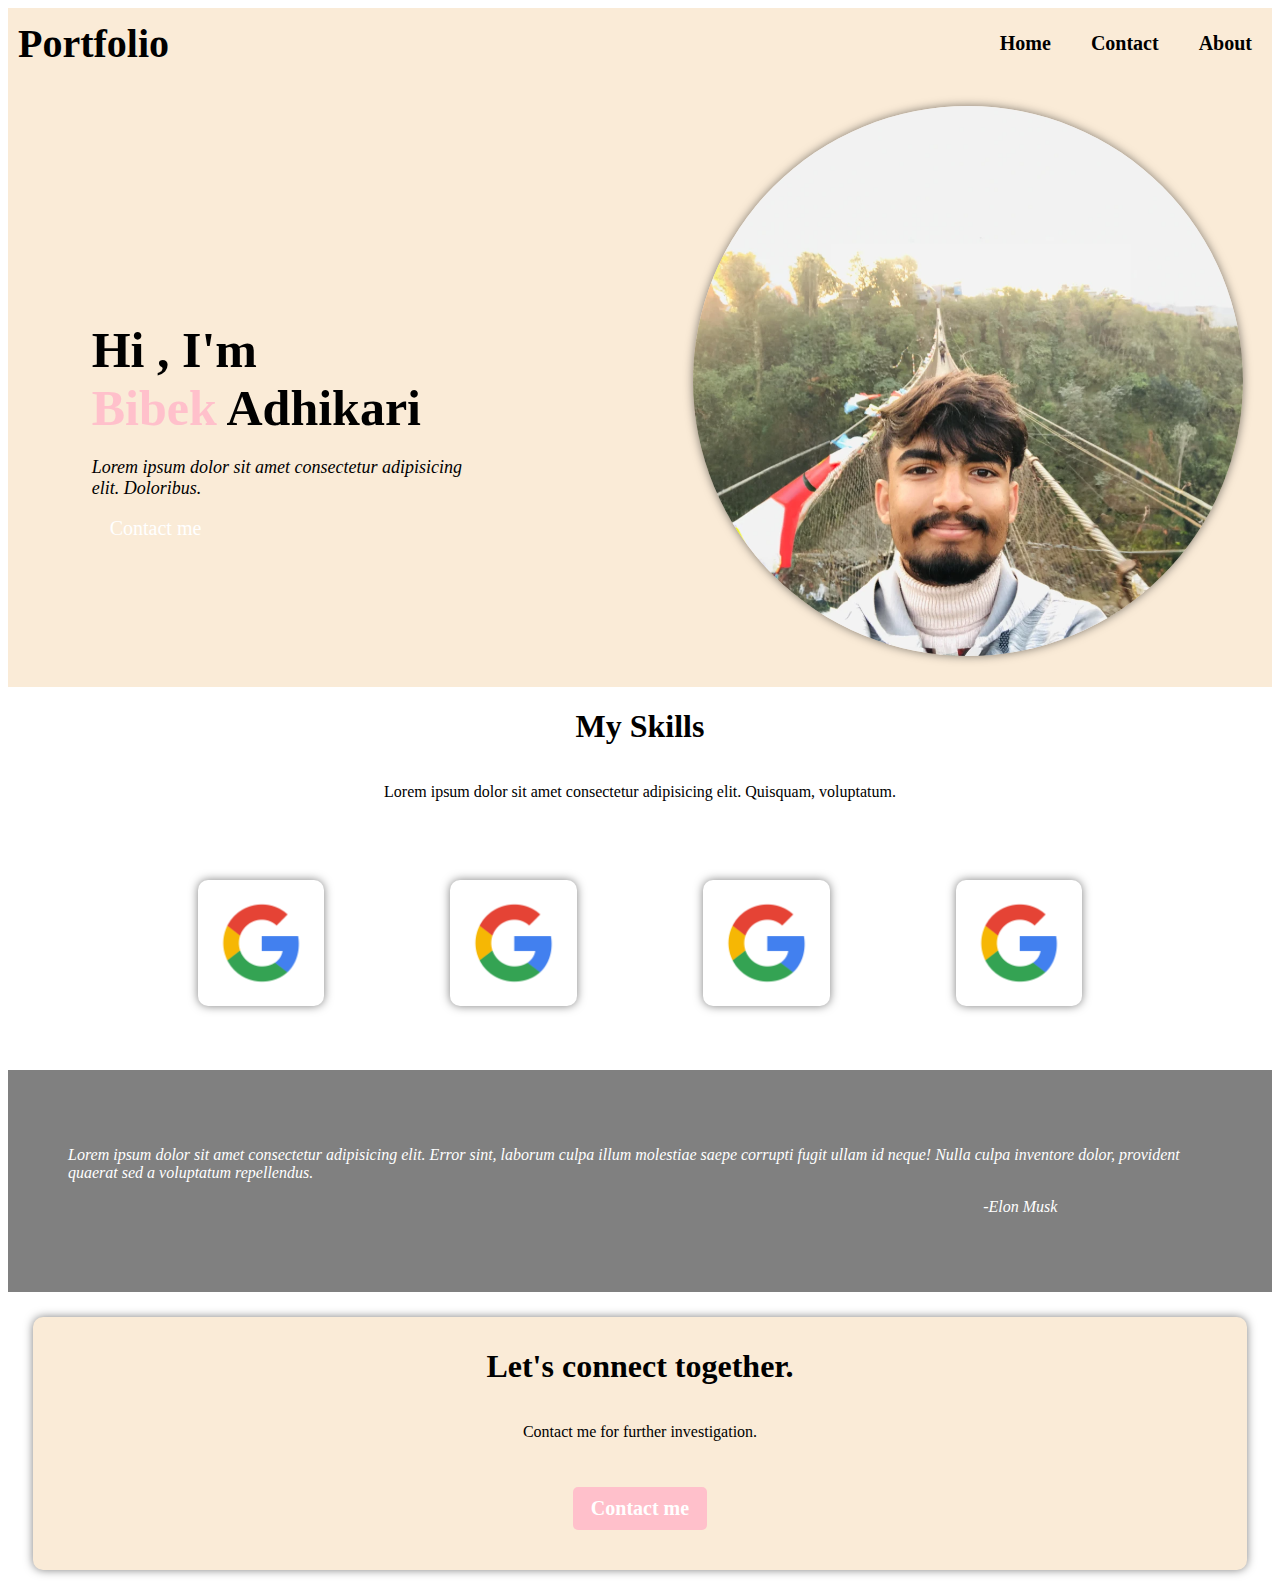
<file: index.html>
<!DOCTYPE html>
<html lang="en">

<head>
    <meta charset="UTF-8">
    <meta name="viewport" content="width=device-width, initial-scale=1.0">
    <title>Document</title>
    <link rel="stylesheet" href="styles.css">


    <header>


        <a href="#logo" class="logo">
            Portfolio
        </a>
        <div class="header-right">
            <a href="/home" class="home">Home</a>
            <a href="/contact" class="contact">Contact</a>
            <a href="/about" class="about">About</a>

        </div>



    </header>
</head>

<body>

    <!-- Header End -->
    <main>

        <div class="intro">
            <h1> Hi , I'm<br>
                <span> Bibek </span>Adhikari
            </h1>
            <p> Lorem ipsum dolor sit amet consectetur adipisicing elit. Doloribus. </p>
            <a href="#">Contact me</a>
        </div>
        <div class="image">

            <img src="nice.png" alt="image">
        </div>
    </main>


    <div class="middle">
        <div class="middle1">
            <h1>My Skills</h1>
            <p>Lorem ipsum dolor sit amet consectetur adipisicing elit. Quisquam, voluptatum.</p>
            <nav>
                <ui>

                    <li>
                        <img src="google.png" alt="" class="i1">


                        <img src="google.png" alt="" class="i2">
                        <img src="google.png" alt="" class="i3">
                        <img src="google.png" alt="" class="i4">
                    </li>

                </ui>
            </nav>
        </div>

        <div class="quote">
            <p>Lorem ipsum dolor sit amet consectetur adipisicing elit. Error sint, laborum culpa illum molestiae saepe
                corrupti fugit ullam id neque! Nulla culpa inventore dolor, provident quaerat sed a voluptatum
                repellendus.</p>
            <p class="name">
                -Elon Musk
            </p>

        </div>

        <div class="signup">
            <h1>Let's connect together.</h1>
            <p>Contact me for further investigation.</p>
            <a href="#">Contact me</a>

        </div>
        <!-- Main Start -->



</body>

</html>
</file>
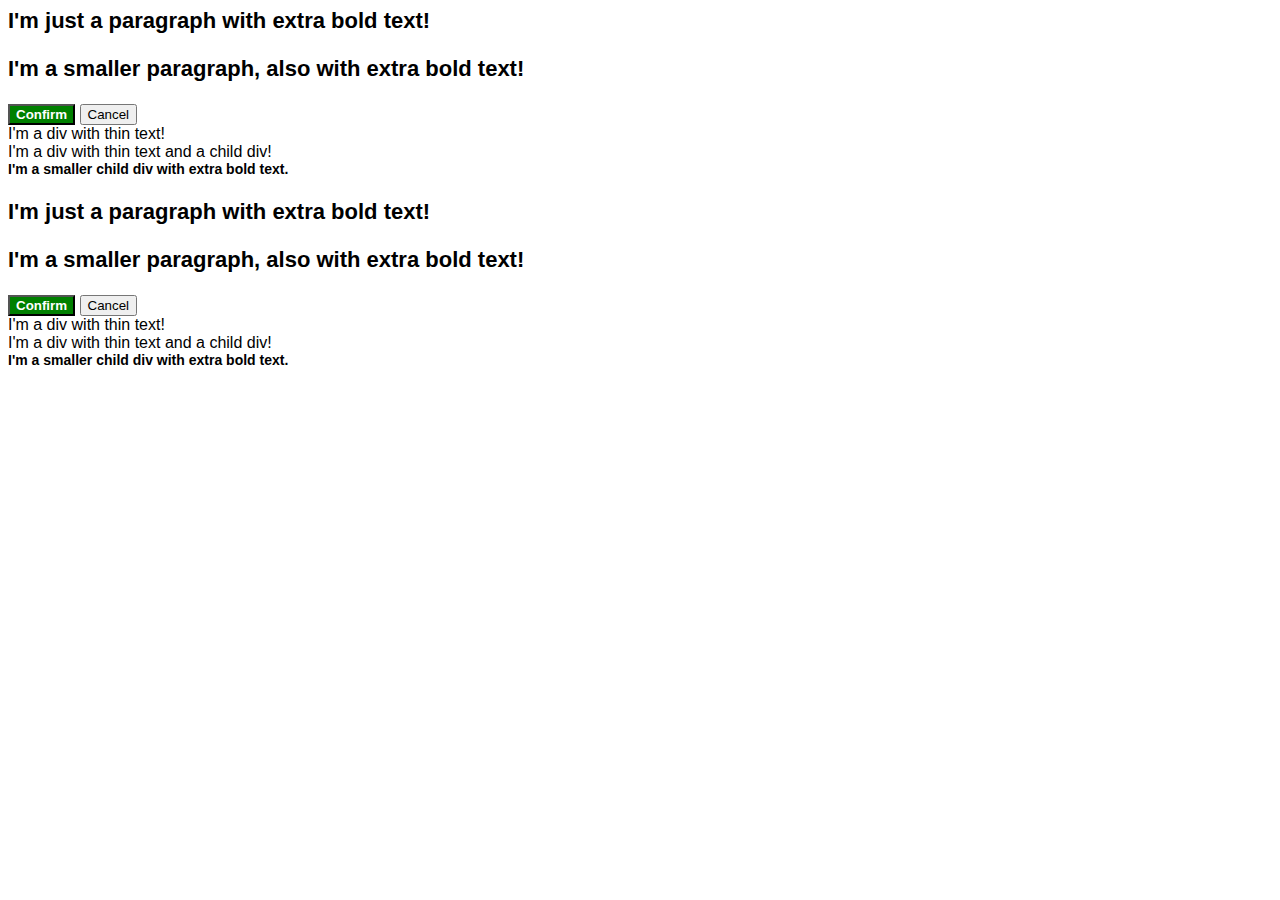
<file: css/index.html>
<html>

<head>

    <link rel="stylesheet" href="styles1.css">
</head>

<body>
    <p class="para">I'm just a paragraph with extra bold text!</p>
    <p class="para small-para">I'm a smaller paragraph, also with extra bold text!</p>

    <button id="confirm-button" class="button confirm">Confirm</button>
    <button id="cancel-button" class="button cancel">Cancel</button>

    <div class="text">I'm a div with thin text!</div>
    <div class="text">I'm a div with thin text and a child div!
        <div class="text child">I'm a smaller child div with extra bold text.</div>
    </div>
    <p class="para">I'm just a paragraph with extra bold text!</p>
    <p class="para small-para">I'm a smaller paragraph, also with extra bold text!</p>

    <button id="confirm-button" class="button confirm">Confirm</button>
    <button id="cancel-button" class="button cancel">Cancel</button>

    <div class="text">I'm a div with thin text!</div>
    <div class="text">I'm a div with thin text and a child div!
        <div class="text child">I'm a smaller child div with extra bold text.</div>
    </div>
</body>

</html>
</file>
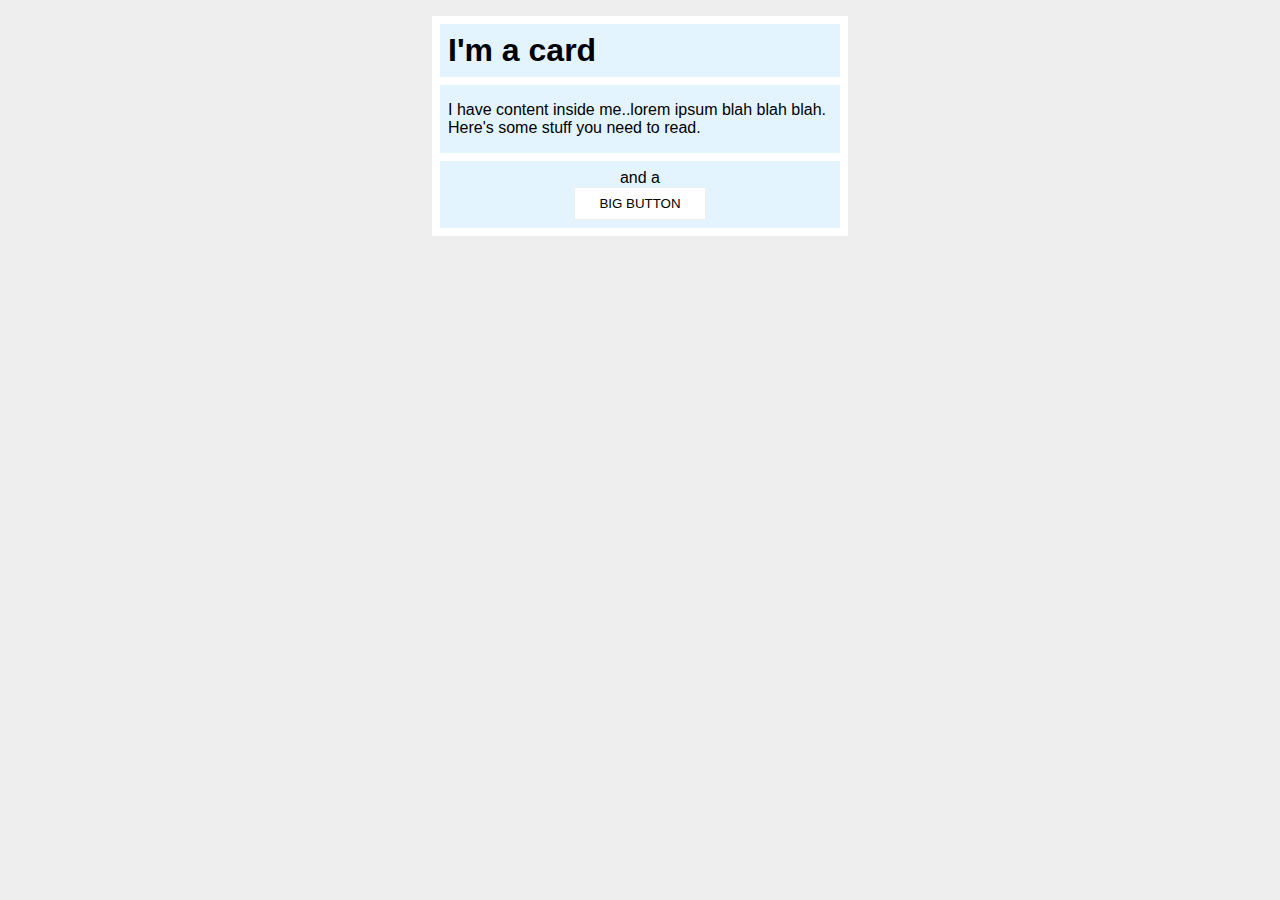
<file: css/marginpadding/index.html>
<!DOCTYPE html>
<html lang="en">

<head>
    <meta charset="UTF-8">
    <meta http-equiv="X-UA-Compatible" content="IE=edge">
    <meta name="viewport" content="width=device-width, initial-scale=1.0">
    <title>Margin and Padding exercise 2</title>
    <link rel="stylesheet" href="style.css">
</head>

<body>
    <div class="card">
        <h1 class="title">I'm a card</h1>
        <div class="content">I have content inside me..lorem ipsum blah blah blah. Here's some stuff you need to read.
        </div>
        <div class="button-container">and a <button>BIG BUTTON</button></div>
    </div>
</body>

</html>
</file>
<file: styles.css>
header{
    background-color:antiquewhite;
    height: 70px;
   
    display:flex;
    align-items: center;
    justify-content: space-around;
    
    

}
.logo{
    font-size:40px;
    display: flex;
    align-items: center;
    padding:10px;
    justify-content: space-between;
    font-weight: bold;
    color: black;
    text-decoration: none;
    font-family: 'Times New Roman', Times, serif;
    flex:1;
    
  
}

.header-right{
  display: flex;
  font-size:20px;
   
    
}
header div a{
    padding: 0px 20px;
    text-decoration: none;
    color: black;
    font-weight: bold;
    text-decoration: none;
    font-family: 'Times New Roman', Times, serif;
    flex:1;
}

.intro p{
    font-size: large;
    font-style:italic;
}
.intro{

    
    margin-top:5%;
    width: 30%;
    
   
   
}
 main{
    display: flex;
    align-items: center;
    justify-content: space-around;
        background-color: antiquewhite;
    
 }   

.intro h1{
    font-size: 50px;
    margin-bottom:20px ;

}
.intro a{
    text-decoration: none;
    padding: 10px 18px;
    
    color: white;
    margin: 30px 0px;
    border-radius: 5px;
    font-size: 20px;
    

}

span{
    color:pink;
}




    
    
    

 

.image img{
    max-width: 550px;
    max-height: auto;
    border-radius: 370px;
    margin-left: 10%;
    margin-top: 5%;
    margin-bottom: 5%;
    margin-right: 5%;
    box-shadow: 0 0 10px 0 rgba(0,0,0,0.5);


    
}
.middle1{
    display: flex;
    align-items: center;
    flex-direction: column;
}

.middle1 li{
    list-style-type: none;
    margin: 0;
    padding: 0;
    overflow: hidden;
    display: flex;
    align-items: center;
    justify-content: center;
    width: 100%;
    flex-direction: row;
}
.no p{
  display: flex;
  justify-content: center;
  align-items: center;
  width: 100%;
  padding: 0;
  margin: 0;
}

.middle1 img{
    width:10%;
    height: auto;
    margin-top: 5%;
    margin-bottom: 5%;
    margin-right: 5%;
    margin-left: 5%;
    box-shadow: 0 0 10px 0 rgba(0,0,0,0.5);
    border-radius: 10px;
    
}
.quote{
    background-color: grey;
    padding: 60px;
    margin: auto;
    font-style: italic;
    color:white;
}

.name{
    margin-left: 80%;
}
.signup{
    display: flex;
    align-items: center;
    justify-content: center; 
    background-color: antiquewhite;
    margin-top: 2%;
    margin-bottom: 2%;
    margin-right: 2%;
    margin-left: 2%;
    padding: 10px;
    border-radius: 10px; 
    flex-direction: column;
  
    box-shadow: 0 0 10px 0 rgba(0,0,0,0.5);
}

.signup a{
    text-decoration: none;
    padding: 10px 18px;
    background-color: pink;
    color: white;
    margin: 30px 0px;
    border-radius: 5px;
    font-size: 20px;
    font-weight: bold;
    font-family: 'Times New Roman', Times, serif;
    flex:1;
}
</file>
<file: css/styles1.css>
body {
    font-family: Arial, Helvetica, sans-serif;
}
.small-para {
    font-size: 14px;
    font-weight: 800;
}

.para,
.small-para {
    color: hsl(0, 0%, 0%);
    font-weight: 800;
}


.para {
    font-size: 22px;
}

#confirm-button{
    background: green;
    color: white;
    font-weight: bold;



}

div .child {
    color: rgb(0, 0, 0);
    font-weight: 800;
    font-size: 14px;
}
</file>
<file: css/marginpadding/style.css>
body {
    background: #eee;
    font-family: sans-serif;
}

.card {
    width: 400px;
    background: #fff;
    margin: 16px auto;
    padding:8px;
    
}

.title {
    background: #e3f4ff;
    margin-top: 0;
    margin-bottom: 8px;
    padding: 8px;
    
    
}

.content {
    background: #e3f4ff;
    padding:16px 8px;
    margin-bottom: 8px;
    
}

.button-container {
    background: #e3f4ff;
    padding: 8px;
    text-align: center;
    
}

button {
    background: white;
    display: block;
    border: 1px solid #eee;
    padding: 8px;
    margin: 0 auto;
    align-content: center;
    padding: 8px 24px;
}
</file>
